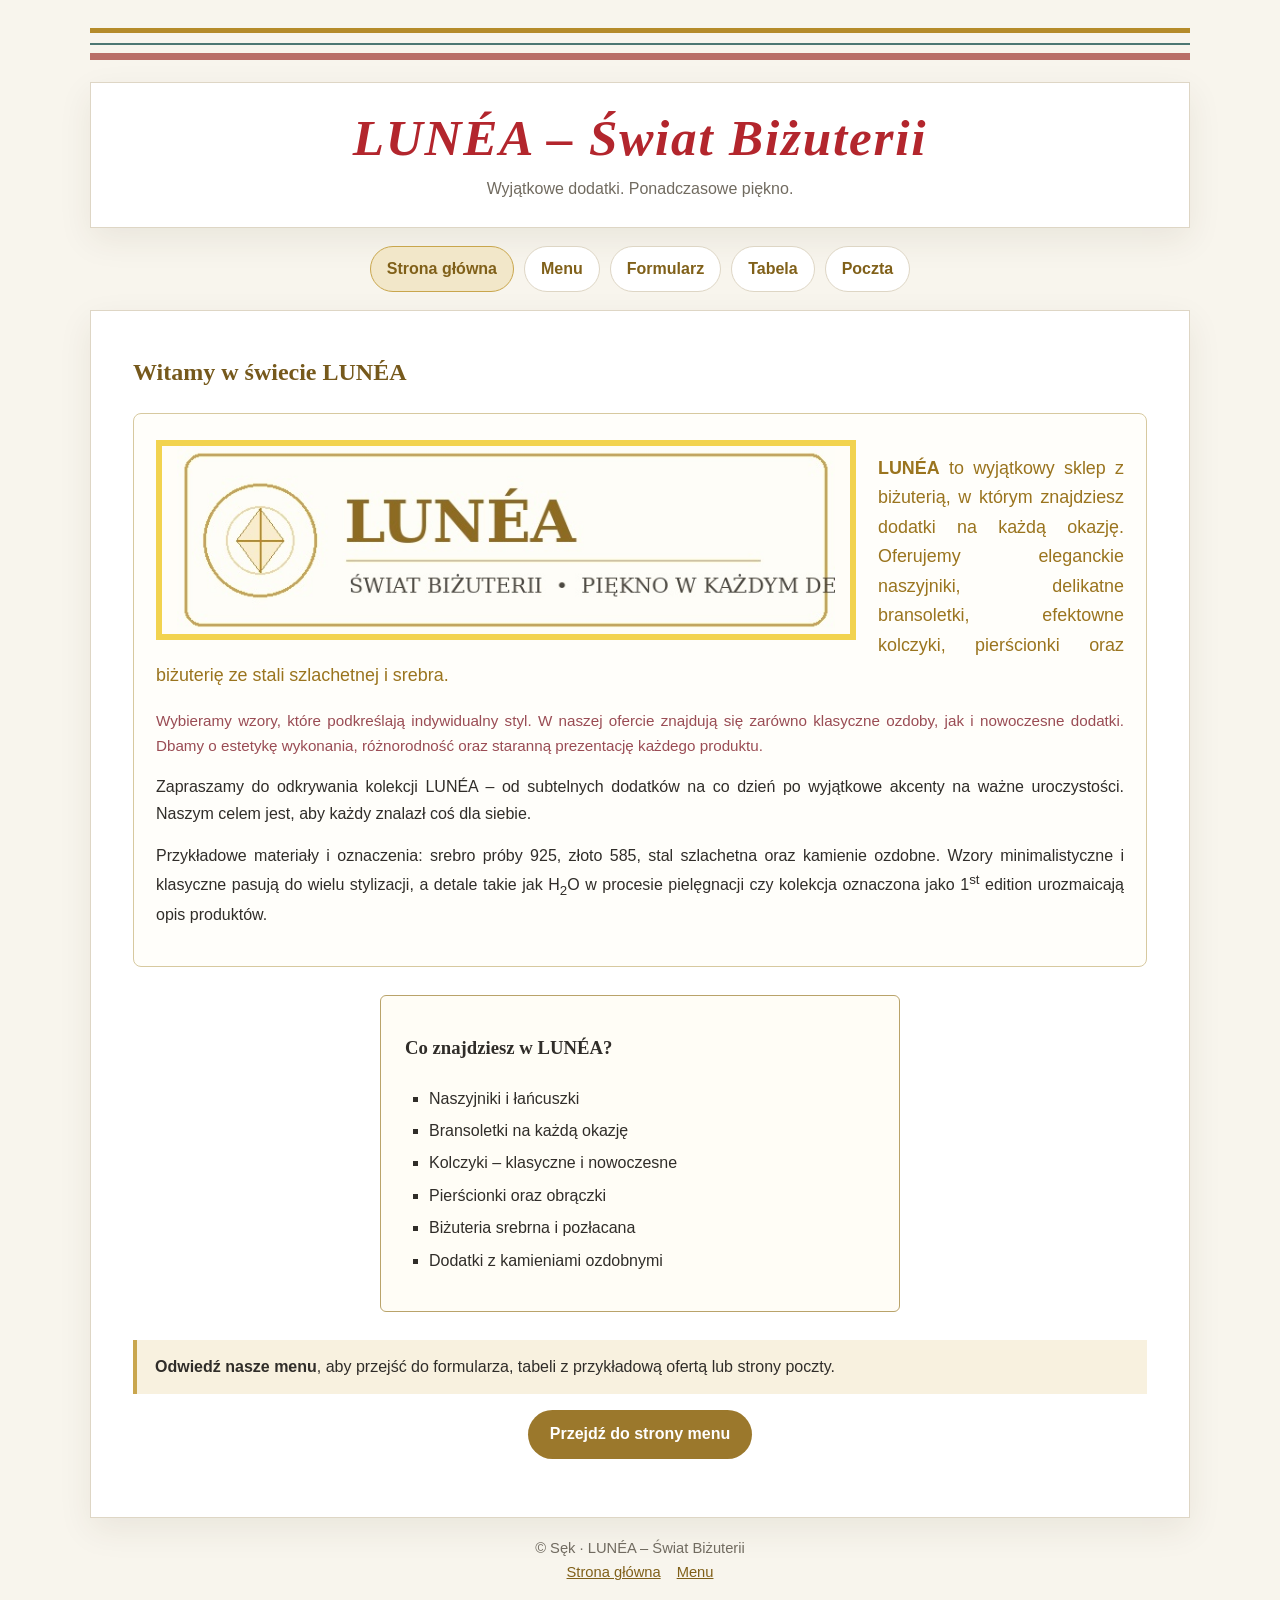
<file: index.html>
<!DOCTYPE html>
<!-- Autor: Sęk | Data: 12.11.2026 -->
<html lang="pl">
<head>
  <meta charset="UTF-8">
  <meta name="viewport" content="width=device-width, initial-scale=1.0">
  <meta name="author" content="Sęk">
  <meta name="description" content="LUNÉA – sklep z biżuterią wszelkiego rodzaju.">
  <title>Wykonał SĘK</title>
  <link rel="stylesheet" href="style.css">
</head>
<body class="home-page">
  <div class="site-shell">
    <div class="topline"></div><div class="topline second"></div><div class="topline third"></div>
    <header>
      <h1 class="brand">LUNÉA – Świat Biżuterii</h1>
      <p class="tagline">Wyjątkowe dodatki. Ponadczasowe piękno.</p>
    </header>
    <nav aria-label="Nawigacja główna">
      <a href="index.html" aria-current="page">Strona główna</a>
<a href="menu_sek.html">Menu</a>
<a href="formularz_sek.html">Formularz</a>
<a href="tabela_sek.html">Tabela</a>
<a href="poczta_sek.html">Poczta</a>
    </nav>
    <main>
      
<h2>Witamy w świecie LUNÉA</h2>
<section class="intro-card">
  <img class="logo" src="logo_sek.jpg" alt="Logo sklepu LUNÉA – złoty diament i napis Świat Biżuterii">
  <div class="description">
    <p class="gold"><strong>LUNÉA</strong> to wyjątkowy sklep z biżuterią, w którym znajdziesz dodatki na każdą okazję. Oferujemy eleganckie naszyjniki, delikatne bransoletki, efektowne kolczyki, pierścionki oraz biżuterię ze stali szlachetnej i srebra.</p>
    <p class="rose">Wybieramy wzory, które podkreślają indywidualny styl. W naszej ofercie znajdują się zarówno klasyczne ozdoby, jak i nowoczesne dodatki. Dbamy o estetykę wykonania, różnorodność oraz staranną prezentację każdego produktu.</p>
    <p>Zapraszamy do odkrywania kolekcji LUNÉA – od subtelnych dodatków na co dzień po wyjątkowe akcenty na ważne uroczystości. Naszym celem jest, aby każdy znalazł coś dla siebie.</p>
    <p>Przykładowe materiały i oznaczenia: srebro próby 925, złoto 585, stal szlachetna oraz kamienie ozdobne. Wzory minimalistyczne i klasyczne pasują do wielu stylizacji, a detale takie jak H<sub>2</sub>O w procesie pielęgnacji czy kolekcja oznaczona jako 1<sup>st</sup> edition urozmaicają opis produktów.</p>
  </div>
</section>
<section class="calculation">
  <h3>Co znajdziesz w LUNÉA?</h3>
  <ul class="square-list">
    <li>Naszyjniki i łańcuszki</li>
    <li>Bransoletki na każdą okazję</li>
    <li>Kolczyki – klasyczne i nowoczesne</li>
    <li>Pierścionki oraz obrączki</li>
    <li>Biżuteria srebrna i pozłacana</li>
    <li>Dodatki z kamieniami ozdobnymi</li>
  </ul>
</section>
<p class="note"><strong>Odwiedź nasze menu</strong>, aby przejść do formularza, tabeli z przykładową ofertą lub strony poczty.</p>
<p style="text-align:center"><a class="button" href="menu_sek.html">Przejdź do strony menu</a></p>

    </main>
    <footer>
      © Sęk · LUNÉA – Świat Biżuterii
      <div><a href="index.html">Strona główna</a><a href="menu_sek.html">Menu</a></div>
    </footer>
  </div>
</body>
</html>
</file>
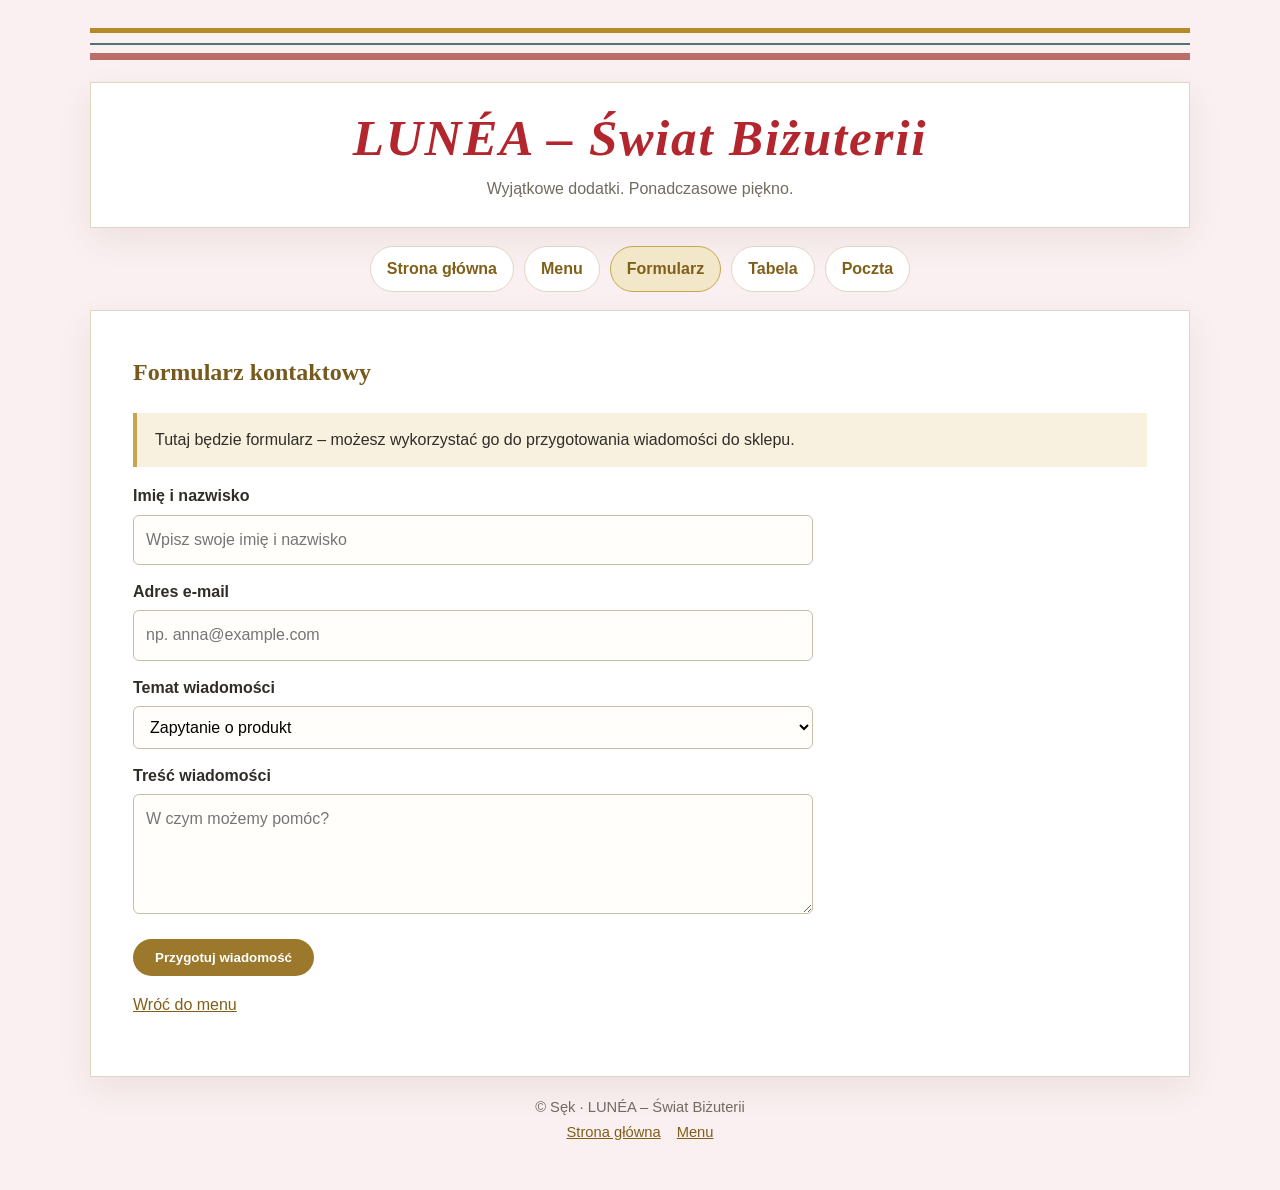
<file: formularz_sek.html>
<!DOCTYPE html>
<!-- Autor: Sęk | Data: 12.11.2026 -->
<html lang="pl">
<head>
  <meta charset="UTF-8">
  <meta name="viewport" content="width=device-width, initial-scale=1.0">
  <meta name="author" content="Sęk">
  <meta name="description" content="LUNÉA – sklep z biżuterią wszelkiego rodzaju.">
  <title>Formularz – Wykonał SĘK</title>
  <link rel="stylesheet" href="style.css">
</head>
<body class="form-page">
  <div class="site-shell">
    <div class="topline"></div><div class="topline second"></div><div class="topline third"></div>
    <header>
      <h1 class="brand">LUNÉA – Świat Biżuterii</h1>
      <p class="tagline">Wyjątkowe dodatki. Ponadczasowe piękno.</p>
    </header>
    <nav aria-label="Nawigacja główna">
      <a href="index.html">Strona główna</a>
<a href="menu_sek.html">Menu</a>
<a href="formularz_sek.html" aria-current="page">Formularz</a>
<a href="tabela_sek.html">Tabela</a>
<a href="poczta_sek.html">Poczta</a>
    </nav>
    <main>
      
<h2>Formularz kontaktowy</h2>
<p class="note">Tutaj będzie formularz – możesz wykorzystać go do przygotowania wiadomości do sklepu.</p>
<form action="mailto:kontakt@lunea.example" method="post" enctype="text/plain">
  <label for="name">Imię i nazwisko</label>
  <input id="name" name="Imię i nazwisko" type="text" placeholder="Wpisz swoje imię i nazwisko" required>
  <label for="email">Adres e-mail</label>
  <input id="email" name="E-mail" type="email" placeholder="np. anna@example.com" required>
  <label for="topic">Temat wiadomości</label>
  <select id="topic" name="Temat">
    <option>Zapytanie o produkt</option><option>Biżuteria na prezent</option><option>Inne pytanie</option>
  </select>
  <label for="message">Treść wiadomości</label>
  <textarea id="message" name="Wiadomość" placeholder="W czym możemy pomóc?"></textarea>
  <p><button type="submit">Przygotuj wiadomość</button></p>
</form>
<p><a href="menu_sek.html">Wróć do menu</a></p>

    </main>
    <footer>
      © Sęk · LUNÉA – Świat Biżuterii
      <div><a href="index.html">Strona główna</a><a href="menu_sek.html">Menu</a></div>
    </footer>
  </div>
</body>
</html>
</file>
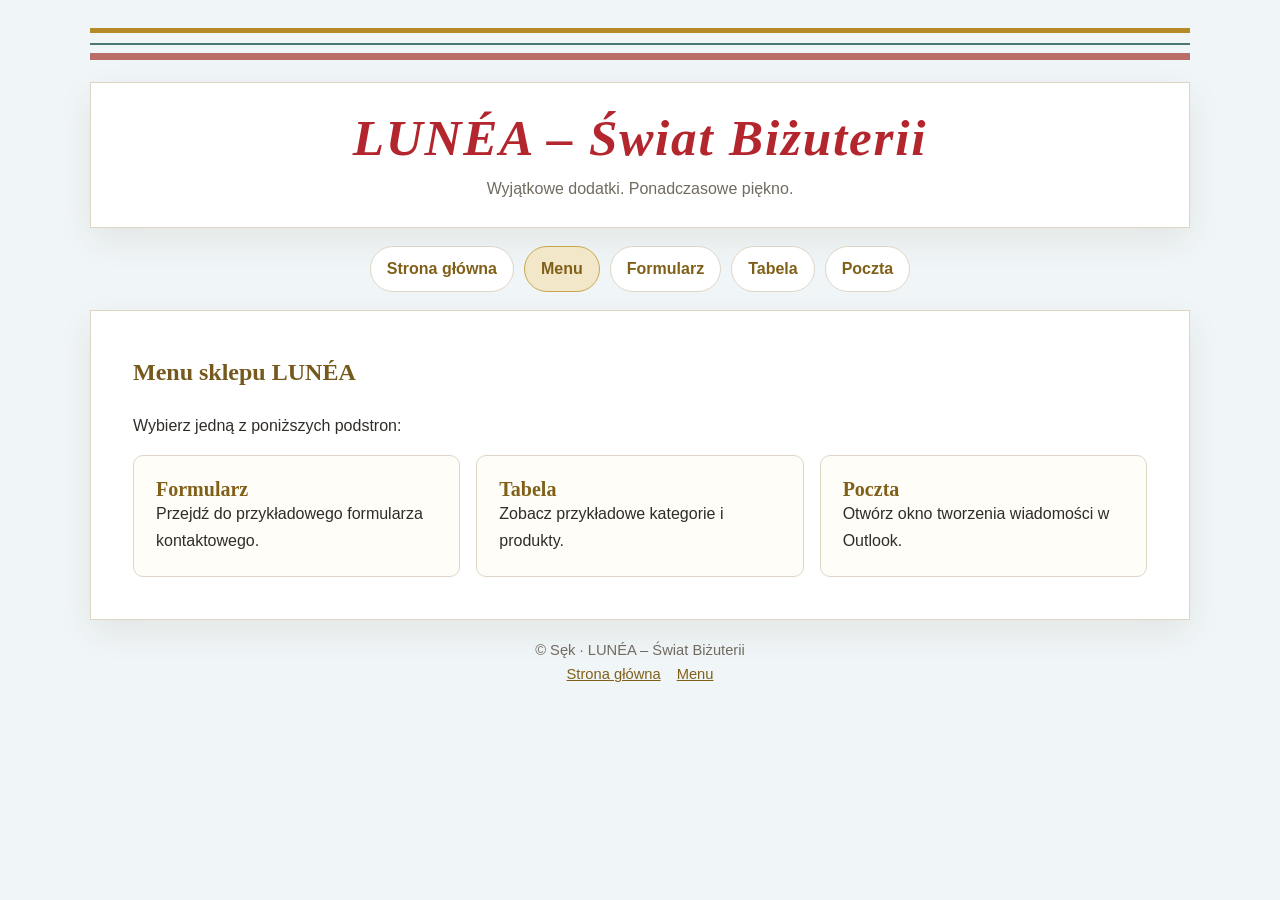
<file: menu_sek.html>
<!DOCTYPE html>
<!-- Autor: Sęk | Data: 12.11.2026 -->
<html lang="pl">
<head>
  <meta charset="UTF-8">
  <meta name="viewport" content="width=device-width, initial-scale=1.0">
  <meta name="author" content="Sęk">
  <meta name="description" content="LUNÉA – sklep z biżuterią wszelkiego rodzaju.">
  <title>Menu – Wykonał SĘK</title>
  <link rel="stylesheet" href="style.css">
</head>
<body class="menu-page">
  <div class="site-shell">
    <div class="topline"></div><div class="topline second"></div><div class="topline third"></div>
    <header>
      <h1 class="brand">LUNÉA – Świat Biżuterii</h1>
      <p class="tagline">Wyjątkowe dodatki. Ponadczasowe piękno.</p>
    </header>
    <nav aria-label="Nawigacja główna">
      <a href="index.html">Strona główna</a>
<a href="menu_sek.html" aria-current="page">Menu</a>
<a href="formularz_sek.html">Formularz</a>
<a href="tabela_sek.html">Tabela</a>
<a href="poczta_sek.html">Poczta</a>
    </nav>
    <main>
      
<h2>Menu sklepu LUNÉA</h2>
<p>Wybierz jedną z poniższych podstron:</p>
<div class="menu-grid">
  <a class="menu-card" href="formularz_sek.html"><strong>Formularz</strong><span>Przejdź do przykładowego formularza kontaktowego.</span></a>
  <a class="menu-card" href="tabela_sek.html"><strong>Tabela</strong><span>Zobacz przykładowe kategorie i produkty.</span></a>
  <a class="menu-card" href="poczta_sek.html"><strong>Poczta</strong><span>Otwórz okno tworzenia wiadomości w Outlook.</span></a>
</div>

    </main>
    <footer>
      © Sęk · LUNÉA – Świat Biżuterii
      <div><a href="index.html">Strona główna</a><a href="menu_sek.html">Menu</a></div>
    </footer>
  </div>
</body>
</html>
</file>
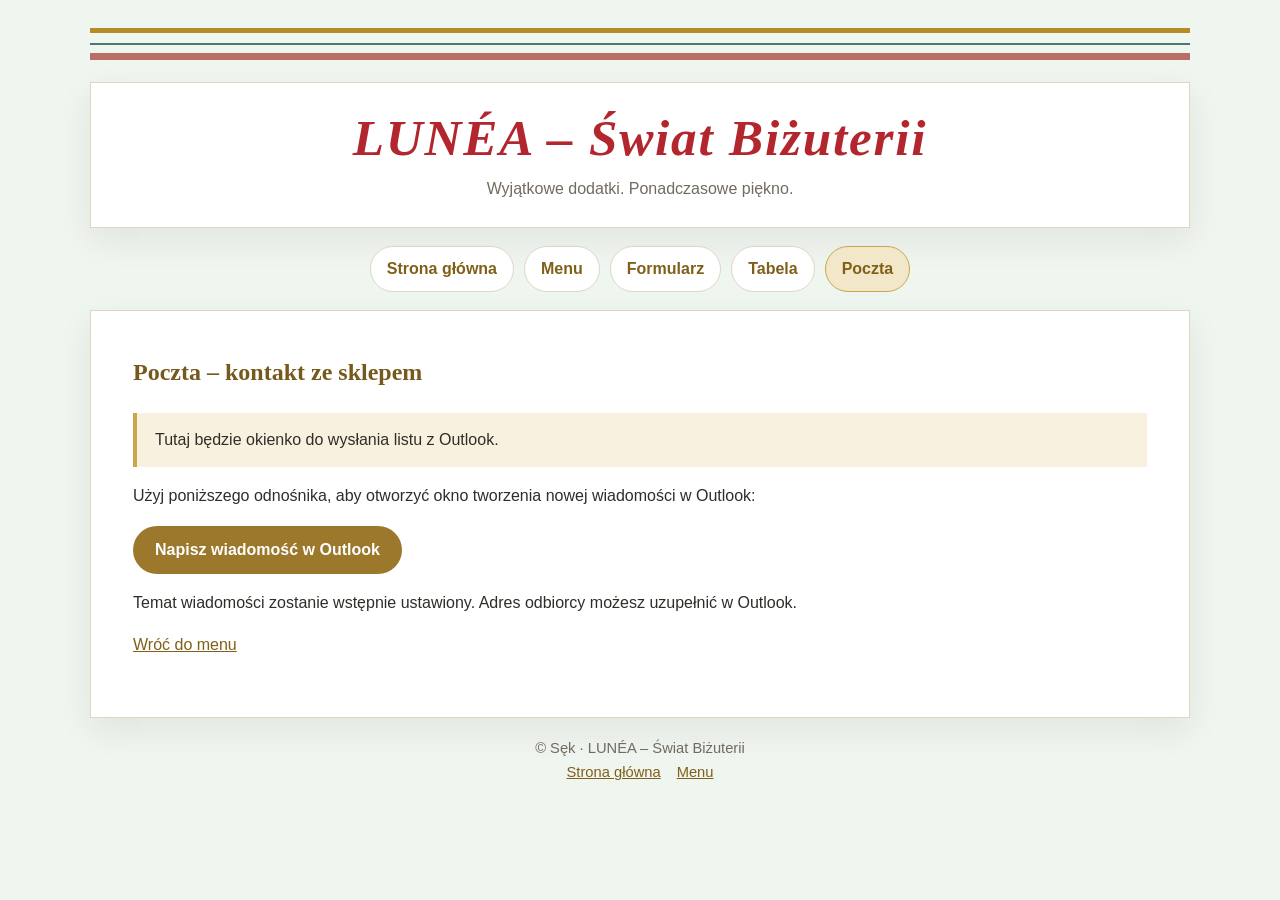
<file: poczta_sek.html>
<!DOCTYPE html>
<!-- Autor: Sęk | Data: 12.11.2026 -->
<html lang="pl">
<head>
  <meta charset="UTF-8">
  <meta name="viewport" content="width=device-width, initial-scale=1.0">
  <meta name="author" content="Sęk">
  <meta name="description" content="LUNÉA – sklep z biżuterią wszelkiego rodzaju.">
  <title>Poczta – Wykonał SĘK</title>
  <link rel="stylesheet" href="style.css">
</head>
<body class="mail-page">
  <div class="site-shell">
    <div class="topline"></div><div class="topline second"></div><div class="topline third"></div>
    <header>
      <h1 class="brand">LUNÉA – Świat Biżuterii</h1>
      <p class="tagline">Wyjątkowe dodatki. Ponadczasowe piękno.</p>
    </header>
    <nav aria-label="Nawigacja główna">
      <a href="index.html">Strona główna</a>
<a href="menu_sek.html">Menu</a>
<a href="formularz_sek.html">Formularz</a>
<a href="tabela_sek.html">Tabela</a>
<a href="poczta_sek.html" aria-current="page">Poczta</a>
    </nav>
    <main>
      
<h2>Poczta – kontakt ze sklepem</h2>
<p class="note">Tutaj będzie okienko do wysłania listu z Outlook.</p>
<p>Użyj poniższego odnośnika, aby otworzyć okno tworzenia nowej wiadomości w Outlook:</p>
<p><a class="button" href="https://outlook.office.com/mail/deeplink/compose?subject=Zapytanie%20do%20sklepu%20LUNEA" target="_blank" rel="noopener">Napisz wiadomość w Outlook</a></p>
<p>Temat wiadomości zostanie wstępnie ustawiony. Adres odbiorcy możesz uzupełnić w Outlook.</p>
<p><a href="menu_sek.html">Wróć do menu</a></p>

    </main>
    <footer>
      © Sęk · LUNÉA – Świat Biżuterii
      <div><a href="index.html">Strona główna</a><a href="menu_sek.html">Menu</a></div>
    </footer>
  </div>
</body>
</html>
</file>
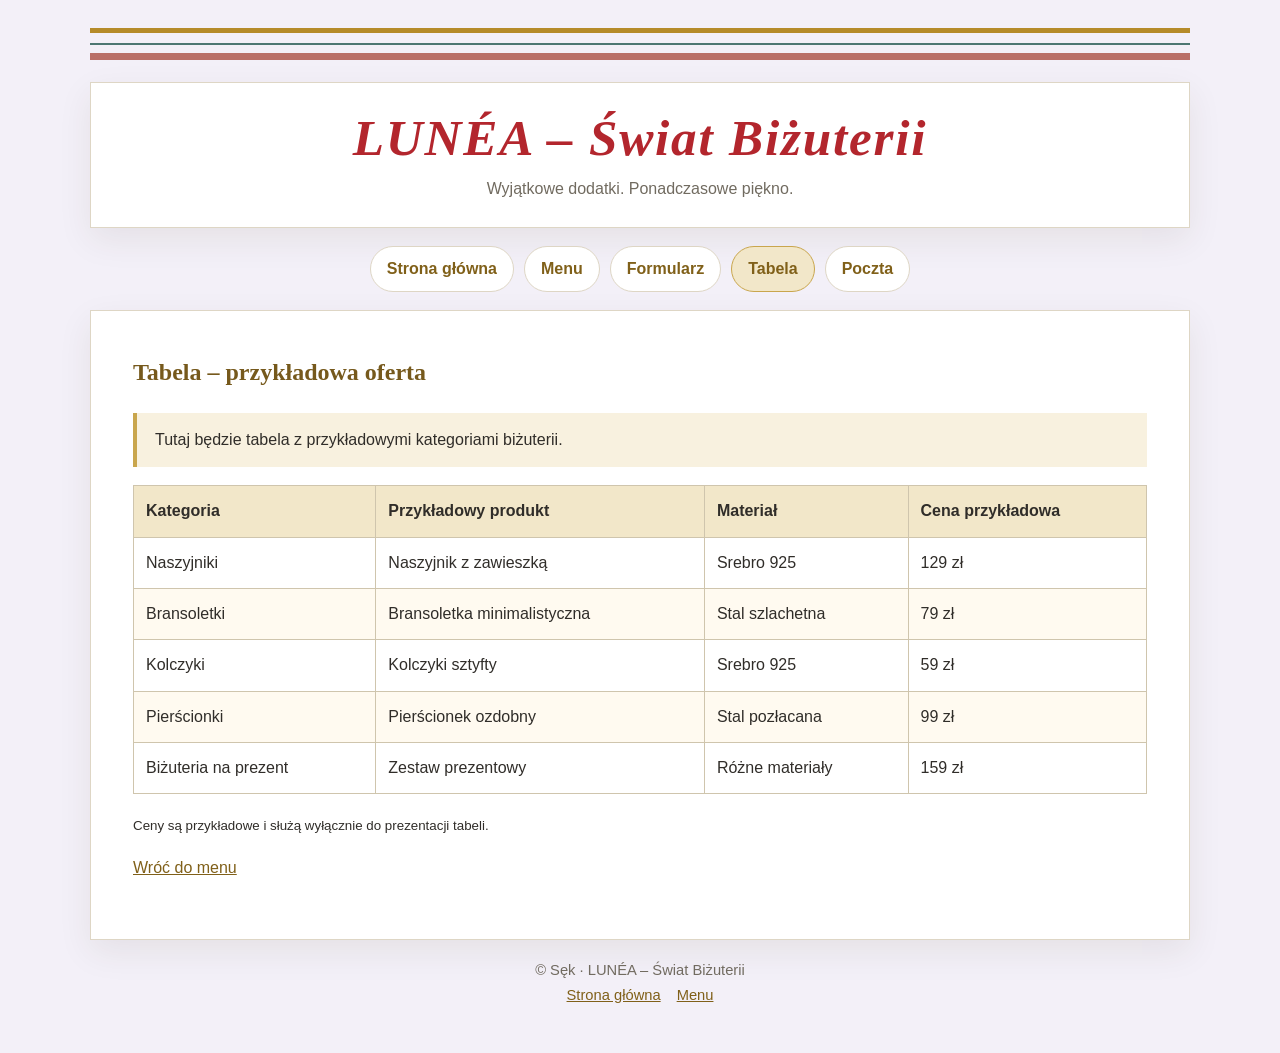
<file: tabela_sek.html>
<!DOCTYPE html>
<!-- Autor: Sęk | Data: 12.11.2026 -->
<html lang="pl">
<head>
  <meta charset="UTF-8">
  <meta name="viewport" content="width=device-width, initial-scale=1.0">
  <meta name="author" content="Sęk">
  <meta name="description" content="LUNÉA – sklep z biżuterią wszelkiego rodzaju.">
  <title>Tabela – Wykonał SĘK</title>
  <link rel="stylesheet" href="style.css">
</head>
<body class="table-page">
  <div class="site-shell">
    <div class="topline"></div><div class="topline second"></div><div class="topline third"></div>
    <header>
      <h1 class="brand">LUNÉA – Świat Biżuterii</h1>
      <p class="tagline">Wyjątkowe dodatki. Ponadczasowe piękno.</p>
    </header>
    <nav aria-label="Nawigacja główna">
      <a href="index.html">Strona główna</a>
<a href="menu_sek.html">Menu</a>
<a href="formularz_sek.html">Formularz</a>
<a href="tabela_sek.html" aria-current="page">Tabela</a>
<a href="poczta_sek.html">Poczta</a>
    </nav>
    <main>
      
<h2>Tabela – przykładowa oferta</h2>
<p class="note">Tutaj będzie tabela z przykładowymi kategoriami biżuterii.</p>
<table>
  <thead><tr><th>Kategoria</th><th>Przykładowy produkt</th><th>Materiał</th><th>Cena przykładowa</th></tr></thead>
  <tbody>
    <tr><td>Naszyjniki</td><td>Naszyjnik z zawieszką</td><td>Srebro 925</td><td>129 zł</td></tr>
    <tr><td>Bransoletki</td><td>Bransoletka minimalistyczna</td><td>Stal szlachetna</td><td>79 zł</td></tr>
    <tr><td>Kolczyki</td><td>Kolczyki sztyfty</td><td>Srebro 925</td><td>59 zł</td></tr>
    <tr><td>Pierścionki</td><td>Pierścionek ozdobny</td><td>Stal pozłacana</td><td>99 zł</td></tr>
    <tr><td>Biżuteria na prezent</td><td>Zestaw prezentowy</td><td>Różne materiały</td><td>159 zł</td></tr>
  </tbody>
</table>
<p><small>Ceny są przykładowe i służą wyłącznie do prezentacji tabeli.</small></p>
<p><a href="menu_sek.html">Wróć do menu</a></p>

    </main>
    <footer>
      © Sęk · LUNÉA – Świat Biżuterii
      <div><a href="index.html">Strona główna</a><a href="menu_sek.html">Menu</a></div>
    </footer>
  </div>
</body>
</html>
</file>
<file: style.css>
:root {
  --ink: #302d29;
  --muted: #716b60;
  --gold: #b58b2a;
  --gold-light: #ead9a6;
  --cream: #fffdf8;
  --paper: #ffffff;
  --line: #ded6c5;
  --shadow: 0 12px 32px rgba(69, 54, 24, .08);
}
* { box-sizing: border-box; }
html { scroll-behavior: smooth; }
body {
  margin: 0; color: var(--ink); background: #f8f5ed;
  font-family: Arial, Helvetica, sans-serif; line-height: 1.65;
}
a { color: #806019; }
a:hover, a:focus { color: #4e3a0d; }
.site-shell { width: min(1100px, calc(100% - 32px)); margin: 28px auto; }
.topline { height: 5px; background: #b58b2a; margin: 0 0 10px; }
.topline.second { height: 2px; background: #4d7772; margin-bottom: 8px; }
.topline.third { height: 7px; background: #b96f68; margin-bottom: 22px; }
header {
  background: var(--paper); border: 1px solid var(--line);
  box-shadow: var(--shadow); padding: 24px clamp(18px, 4vw, 48px);
}
.brand {
  margin: 0; color: #b3262d; text-align: center; font: italic 700 clamp(2rem, 5vw, 3.2rem)/1.2 Georgia, serif;
  letter-spacing: .035em;
}
.tagline { text-align: center; color: var(--muted); margin: 8px 0 0; }
nav {
  display: flex; flex-wrap: wrap; justify-content: center; gap: 10px;
  padding: 18px 0;
}
nav a {
  text-decoration: none; font-weight: 700; padding: 9px 16px;
  background: #fff; border: 1px solid var(--line); border-radius: 999px;
}
nav a[aria-current="page"] { background: #f2e7c9; border-color: #c9a64d; }
main {
  background: var(--paper); padding: clamp(20px, 4vw, 42px);
  border: 1px solid var(--line); box-shadow: var(--shadow);
}
h2, h3 { font-family: Georgia, "Times New Roman", serif; }
h2 { margin-top: 0; color: #76591c; }
.intro-card {
  border: 1px solid #d7c99f; padding: 22px; background: #fffefa;
  overflow: auto; border-radius: 8px;
}
.logo {
  float: left; width: min(700px, 100%); height: auto; aspect-ratio: 7 / 2;
  object-fit: contain; border: 6px solid #f2d34f; margin: 4px 22px 14px 0;
  background: #fffdf8;
}
.description { text-align: justify; }
.description .gold { color: #9a741e; font-size: 1.12rem; }
.description .rose { color: #9a4c54; font-size: .95rem; }
.square-list { list-style-type: square; padding-left: 24px; }
.calculation {
  width: min(520px, 100%); margin: 28px auto; padding: 18px 24px;
  border: 1px solid #b9a36a; background: #fffdf6; border-radius: 6px;
}
.calculation li { padding: 3px 0; }
.menu-grid { display: grid; grid-template-columns: repeat(auto-fit, minmax(210px, 1fr)); gap: 16px; }
.menu-card {
  display: block; text-decoration: none; color: inherit; padding: 22px;
  border: 1px solid var(--line); border-radius: 10px; background: #fffdf8;
}
.menu-card:hover { border-color: var(--gold); transform: translateY(-2px); }
.menu-card strong { display: block; color: #806019; font: 700 1.25rem Georgia, serif; }
table { width: 100%; border-collapse: collapse; margin: 18px 0; }
th, td { border: 1px solid #cfc5ad; padding: 12px; text-align: left; }
th { background: #f2e7c9; }
tbody tr:nth-child(even) { background: #fffaf0; }
form { max-width: 680px; }
label { display: block; font-weight: 700; margin: 14px 0 5px; }
input, select, textarea {
  width: 100%; padding: 11px 12px; border: 1px solid #c9bea7; border-radius: 6px;
  font: inherit; background: #fffefa;
}
textarea { min-height: 120px; resize: vertical; }
button, .button {
  display: inline-block; border: 0; border-radius: 999px; padding: 11px 22px;
  background: #9b782c; color: white; font-weight: 700; text-decoration: none; cursor: pointer;
}
button:hover, .button:hover { background: #755719; color: white; }
.note { padding: 14px 18px; background: #f8f1df; border-left: 4px solid #c9a64d; }
footer { text-align: center; color: var(--muted); padding: 18px 8px; font-size: .92rem; }
footer a { margin: 0 8px; }
@media (max-width: 650px) {
  .site-shell { width: min(100% - 18px, 1100px); margin: 10px auto; }
  .logo { float: none; display: block; margin: 0 auto 18px; width: 100%; }
  nav { gap: 7px; }
  nav a { padding: 8px 12px; }
  th, td { padding: 8px; font-size: .92rem; }
}

/* Delikatnie różne kolory tła podstron – zgodnie z wymaganiami zadania. */
body.menu-page { background: #f0f5f7; }
body.form-page { background: #fbf0f1; }
body.table-page { background: #f3f0f8; }
body.mail-page { background: #eff5ef; }
</file>
